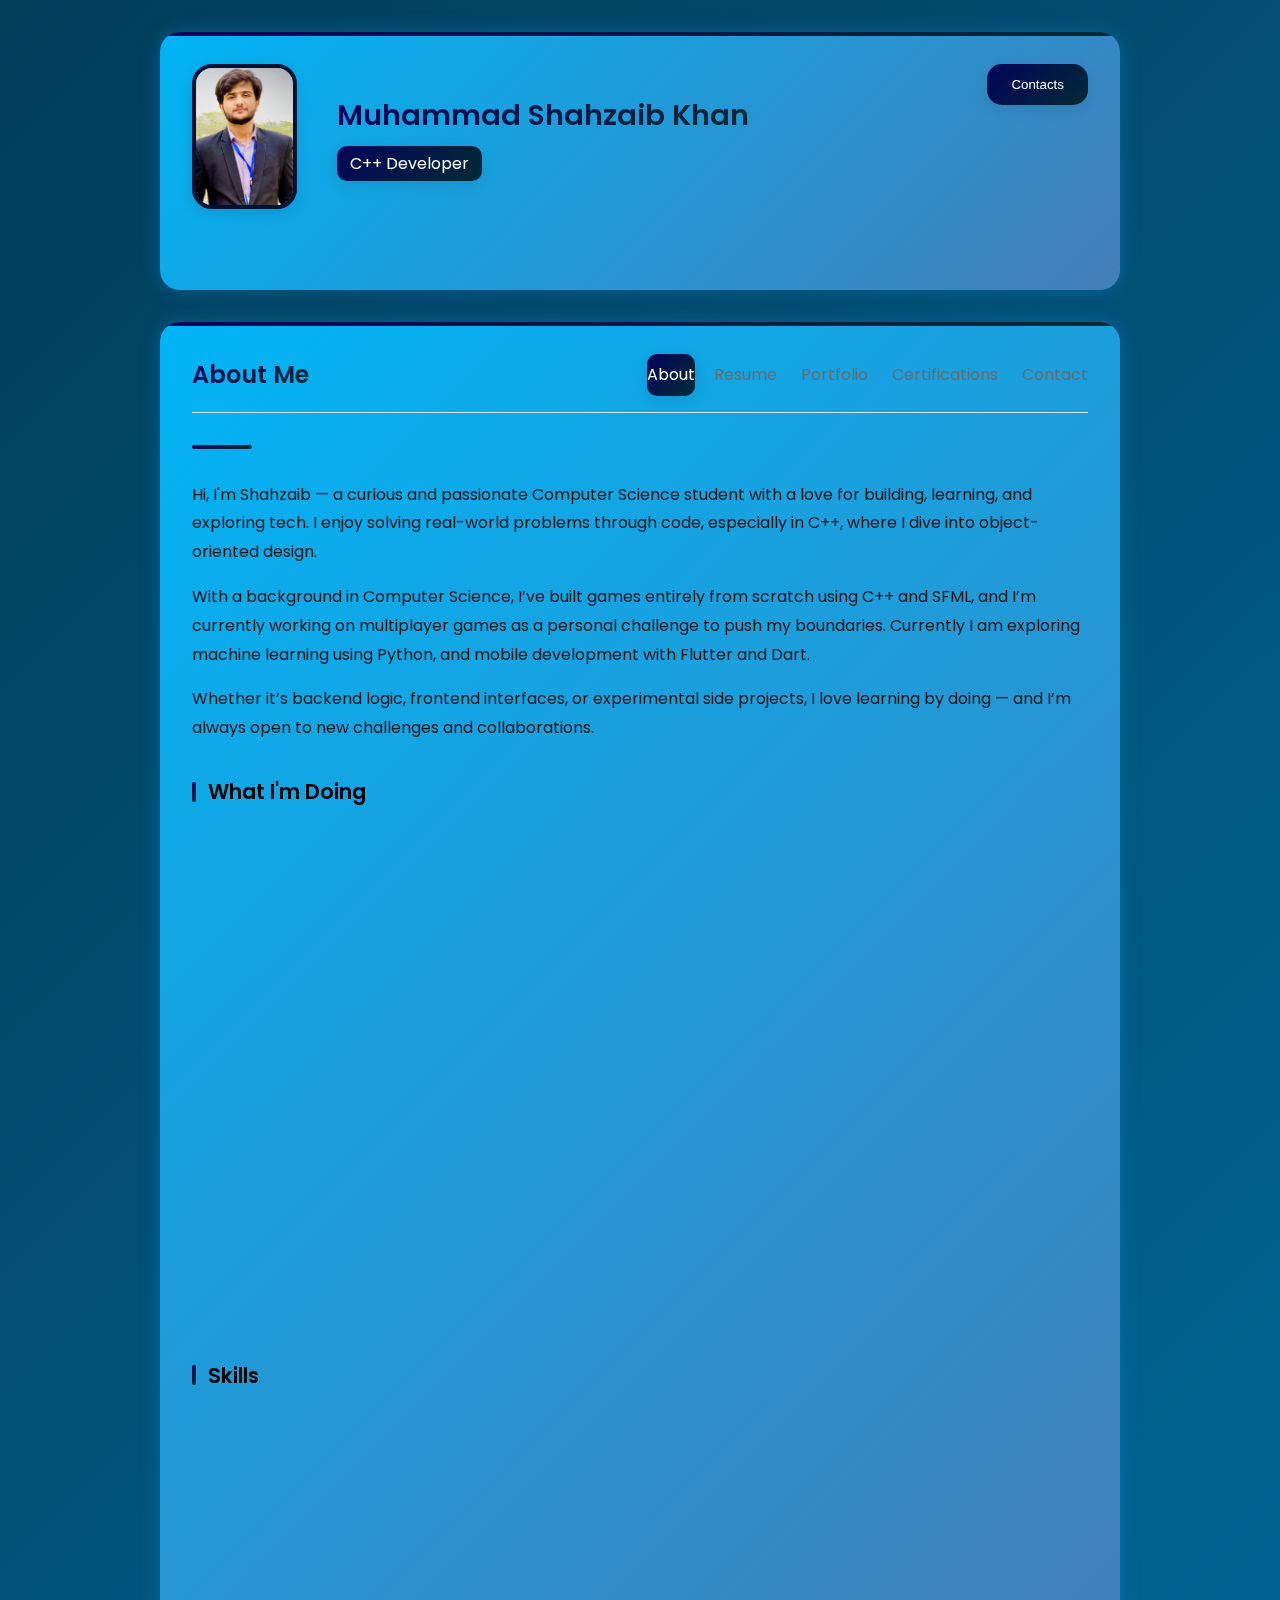
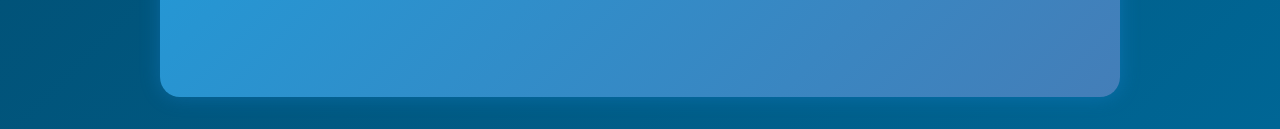
<file: index.html>
<!DOCTYPE html>
<html lang="en">
<head>
  <meta charset="UTF-8" />
  <meta name="viewport" content="width=device-width, initial-scale=1.0"/>
  <title>Muhammad Shahzaib Khan | Portfolio</title>
  <link rel="icon" href="assets/suitcase.png" type="image/png">

  <link rel="stylesheet" href="https://cdnjs.cloudflare.com/ajax/libs/font-awesome/6.5.1/css/all.min.css" crossorigin="anonymous" />
  <link rel="stylesheet" href="style.css"/>
</head>
<body>
  <div class="container">
    <header class="profile-card">
      <div class="profile-card-top">
        <div class="profile-header">
          <img src="assets/me.jpg" alt="Shahzaib Khan" class="profile-pic" />
          <div class="profile-info">
            <h1>Muhammad Shahzaib Khan</h1>
            <p>C++ Developer</p>
          </div>
        </div>
        <button class="contact-btn">Contacts</button>
      </div>

      <div class="contact-details-container">
        <div class="contact-grid">
          <div class="contact-item">
            <div class="contact-icon-wrapper"><i class="fas fa-envelope"></i></div>
            <div class="contact-text">
              <span>EMAIL</span>
              <a href="mailto:shahzaib.khan0898@gmail.com">shahzaib.khan0898@gmail.com</a>
            </div>
          </div>
          <div class="contact-item">
            <div class="contact-icon-wrapper"><i class="fas fa-phone"></i></div>
            <div class="contact-text">
              <span>PHONE</span>
              <p>+923476755121</p>
            </div>
          </div>
          <div class="contact-item">
            <div class="contact-icon-wrapper"><i class="fas fa-map-marker-alt"></i></div>
            <div class="contact-text">
              <span>LOCATION</span>
              <p>Rawalpindi, Pakistan</p>
            </div>
          </div>
        </div>
        <div class="social-links">
          <a href="https://www.linkedin.com/in/shahzaib-khan-457b042b1/" target="_blank"><i class="fab fa-linkedin-in"></i></a>

          <a href="https://github.com/shahzaib-khan0912" target="_blank"><i class="fab fa-github"></i></a>
          
          <a href="mailto:shahzaib.khan0898@gmail.com" target="_blank"><i class="fab fa-google"></i></a>
        
          
          
        </div>
      </div>
    </header>

    <main class="content-card">
      <div class="card-header">
        <h2 class="active-section-title">About Me</h2>
        <nav class="main-nav">
          <ul>
            <li><a href="#about" class="active" data-title="About Me">About</a></li>
            <li><a href="#resume" data-title="Resume">Resume</a></li>
            <li><a href="#portfolio" data-title="Portfolio">Portfolio</a></li>
            <!-- <li><a href="#internship" data-title="Internship">Internship</a></li>  -->
            <li><a href="#certifications" data-title="Certifications">Certifications</a></li>
            <li><a href="#contact" data-title="Contact">Contact</a></li>
          </ul>
        </nav>
      </div>

      <!-- ABOUT SECTION -->
      <section id="about" class="content-section">
        <div class="underline"></div>
        <p>
          Hi, I'm Shahzaib — a curious and passionate Computer Science student with a love for building, learning, and exploring tech. I enjoy solving real-world problems through code, especially in C++, where I dive into object-oriented design.
        </p>
        <p>
          With a background in Computer Science, I’ve built games entirely from scratch using C++ and SFML, and I’m currently working on multiplayer games as a personal challenge to push my boundaries. Currently I am exploring machine learning using Python, and mobile development with Flutter and Dart.
        </p>
        <p>
          Whether it’s backend logic, frontend interfaces, or experimental side projects, I love learning by doing — and I’m always open to new challenges and collaborations.
        </p>

        <div class="what-im-doing">
            <h3 class="section-title">What I'm Doing</h3>
            <div class="services-grid">
              
              <!-- Mobile Apps -->
              <div class="service-card">
                <div class="service-icon-container">
                  <i class="fas fa-mobile-alt service-icon"></i>
                </div>
                <div class="service-info">
                  <h4>Flutter App Development</h4>
                  <p>Exploring responsive, high-performance mobile apps for Android & iOS using Flutter, with Firebase backend integration and modern UI/UX.</p>
                </div>
              </div>
          
              <!-- Web Development -->
              <div class="service-card">
                <div class="service-icon-container">
                  <i class="fas fa-gamepad service-icon"></i>
                </div>
                <div class="service-info">
                  <h4>Game Development</h4>
                  <p>Exploring game development by building projects in C++ with SFML, focusing on fundamentals like object-oriented programming, game loops, and input handling all without using pre-built engines.</p>
                </div>
              </div>
          
              <!-- UI/UX Design -->
              <div class="service-card">
                <div class="service-icon-container">
                  <i class="fas fa-robot service-icon"></i>
                </div>
                <div class="service-info">
                  <h4>Machine Learning</h4>
                  <p>Exploring artificial intelligence and machine learning algorithms, developing predictive models.</p>
                </div>
              </div>
          
              <!-- Backend Development
              <div class="service-card">
                <div class="service-icon-container">
                  <i class="fas fa-server service-icon"></i>
                </div>
                <div class="service-info">
                  <h4>Backend Development</h4>
                  <p>Developing scalable and secure backend solutions with real-time database support, user authentication, and API integration.</p>
                </div>
              </div> -->
          
            </div>
          </div>
          
        <div class="skills-section">
          <h3 class="section-title">Skills</h3>
          <div class="skills-list">
            <div class="skill-card"><img src="assets/c++.png" alt="C++"><p>C++</p></div>
            <div class="skill-card"><img src="assets/c.png" alt="C"><p>C</p></div>
           
            <div class="skill-card"><img src="assets/Python.png" alt="Python"><p>Python</p></div>
            
           
            <div class="skill-card"><img src="assets/hmtl.png" alt="HTML"><p>HTML</p></div>
            <div class="skill-card"><img src="assets/css.png" alt="CSS"><p>CSS</p></div>
            
            
            <div class="skill-card"><img src="assets/github.png" alt="GitHub"><p>GitHub</p></div>
            <div class="skill-card"><img src="assets/vscode.png" alt="VS Code"><p>VS Code</p></div>
            <div class="skill-card"><img src="assets/git.png" alt="Git"><p>Git</p></div>

          </div>
        </div>
      </section>

      <!-- RESUME SECTION -->
      <section id="resume" class="content-section hidden">
        <div class="underline"></div>
      
        <!-- Education -->
        <div class="resume-section">
          <div class="resume-title">
            <div class="resume-icon-wrapper"><i class="fas fa-graduation-cap"></i></div>
            <h3>Education</h3>
          </div>
          <div class="timeline resume-grid">
            <div class="resume-card">
              <i class="fas fa-university card-icon"></i>
              <div class="card-content">
                <h4>FAST National University, Islamabad</h4>
                <p class="degree">BS in Computer Science</p>
                <span class="date">2024 — Present</span>
              </div>
            </div>
            <div class="resume-card">
              <i class="fas fa-school card-icon"></i>
              <div class="card-content">
                <h4>Army Public Degree College, Karachi</h4>
                <p class="degree">Intermediate in Pre-Engineering</p>
                <span class="date">2022 — 2024</span>
              </div>
            </div>
            <div class="resume-card">
              <i class="fas fa-chalkboard-teacher card-icon"></i>
              <div class="card-content">
                <h4>Army Public School, Karachi</h4>
                <p class="degree">Matriculation in Computer Science</p>
                <span class="date">2021 — 2022</span>
              </div>
            </div>
          </div>
        </div>
      
        <!-- Work Experience
        <div class="resume-section">
          <div class="resume-title">
            <div class="resume-icon-wrapper"><i class="fas fa-briefcase"></i></div>
            <h3>Work Experience</h3>
          </div>
          <div class="timeline resume-grid">
            <div class="resume-card wide">
              <i class="fas fa-laptop-code card-icon"></i>
              <div class="card-content">
                <h4>Freelance Web Developer</h4>
                <p class="degree">Self-employed | Remote</p>
                <span class="date">Jan 2022 – Present</span>
                <ul class="timeline-details">
                  <li>Built responsive websites and web apps for educational institutes.</li>
                  <li>Used HTML, CSS, JavaScript, TypeScript & Node.js.</li>
                  <li>Gathered client requirements & delivered on time.</li>
                  <li>Ensured mobile responsiveness & good UX.</li>
                </ul>
              </div>
            </div>
          </div>
        </div> -->
      
        <!-- Leadership & Volunteering
        <div class="resume-section">
          <div class="resume-title">
            <div class="resume-icon-wrapper"><i class="fas fa-users"></i></div>
            <h3>Leadership & Volunteering</h3>
          </div>
          <div class="timeline resume-grid">
            <div class="resume-card wide">
              <i class="fas fa-user-tie card-icon"></i>
              <div class="card-content">
                <h4>Deputy Head – Math Olympiad</h4>
                <p class="degree">FAST NUCES Karachi</p>
                <span class="date">April 2025</span>
                <ul class="timeline-details">
                  <li>Created & evaluated math problems for competition.</li>
                  <li>Supervised event with 70+ participants.</li>
                  <li>Managed scheduling & volunteer coordination.</li>
                </ul>
              </div>
            </div>
          </div>
        </div> -->
      
        <!-- Download Resume Button -->
        <div class="download-resume-btn">
          <a href="assets/Resume.pdf" download>
            <i class="fas fa-download"></i> Download Resume
          </a>
        </div>
      </section>
      
      <!-- OTHER SECTIONS -->
      <!-- PORTFOLIO SECTION -->
<section id="portfolio" class="content-section hidden">
    <div class="underline"></div>
    <h3 class="section-title">My Projects</h3>
    <div class="portfolio-grid">
      <!-- Project 1 -->
      <a href="https://github.com/shahzaib-khan0912/Sonic-Classic-Heroes" target="_blank" class="project-card">
        <div class="project-icon"><i class="fas fa-bolt"></i></div>
        <div class="project-info">
          <h4>Sonic Classic Heroes</h4>
          <p>A C++ & SFML-powered regenesis of the original Sonic game, rebuilt with object-oriented programming and a touch of creativity.</p>
        </div>
      </a>
  
      <!-- Project 2 -->
      <a href="https://github.com/shahzaib-khan0912/Buzz-Bomber" target="_blank" class="project-card">
        <div class="project-icon"><i class="fas fa-jar"></i></div>
        <div class="project-info">
          <h4>Buzz Bomber</h4>
          <p>A classic 2D shooting game crafted as my first project, built from scratch using raw logic and fundamental programming concepts in C++..</p>
        </div>
      </a>
    </div>
  </section>
  

  
  <section id="certifications" class="content-section hidden">
    <div class="underline"></div>
    <h3 class="section-title">Certifications</h3>
    
    <div class="certifications-grid">
      
      <div class="certification-card">
        <div class="certification-icon">
          <i class="fas fa-bug"></i>
        </div>
        <div class="certification-info">
          <h4>Bug Catcher</h4>
          <p class="certification-issuer">Nascon</p>
          <p class="certification-date">2025</p>
          <p class="certification-description"> Fast-paced coding showdown where participants hunted down and fixed bugs in malfunctioning programs under time pressure</p>
          <a href="assets/BugCatcher.pdf" target="_blank" class="certification-link">
            <i class="fas fa-external-link-alt"></i> View Certificate
          </a>
        </div>
      </div>

      
      <div class="certification-card">
        <div class="certification-icon">
          <i class="fas fa-laptop"></i>
        </div>
        <div class="certification-info">
          <h4>Machine Learning for all</h4>
          <p class="certification-issuer">University of London</p>
          <p class="certification-date">2025</p>
          <p class="certification-description">Explored the core principles of supervised and unsupervised learning, model evaluation, and real-life AI applications, laying the groundwork for practical machine learning development.</p>
          <a href="assets/Machine learing.pdf" target="_blank" class="certification-link">
            <i class="fas fa-external-link-alt"></i> View Certificate
          </a>
        </div>
      </div>

      <!-- Coders Cup Certificate -->
      <div class="certification-card">
        <div class="certification-icon">
          <i class="fas fa-terminal"></i>
        </div>
        <div class="certification-info">
          <h4>Git and Github</h4>
          <p class="certification-issuer">IBM</p>
          <p class="certification-date">2025</p>
          <p class="certification-description">Exploring version control with Git and GitHub to collaborate, track progress, and manage my growing portfolio of projects.</p>
          <a href="assets/Git and Github Certificate.pdf" target="_blank" class="certification-link">
            <i class="fas fa-external-link-alt"></i> View Certificate
          </a>
        </div>
      </div>
    </div>
  </section>
  
  <section id="contact" class="content-section hidden">
    <div class="underline"></div>
    <h3 class="section-title">Get in Touch</h3>
  
    <form action="https://formsubmit.co/shahzaib.khan0898@gmail.com" method="POST" class="contact-form">
      <!-- Disable CAPTCHA -->
      <input type="hidden" name="_captcha" value="false">
    
      <!-- Redirect to thank-you page after successful submission -->
      <input type="hidden" name="_next" value="https://portfolio-eight-beta-44.vercel.app/thank-you.html">
    
      <div class="form-group">
        <label for="name">Your Name</label>
        <input type="text" name="name" id="name" required placeholder="Enter your name" />
      </div>
    
      <div class="form-group">
        <label for="email">Your Email</label>
        <input type="email" name="email" id="email" required placeholder="Enter your email" />
      </div>
    
      <div class="form-group">
        <label for="message">Your Message</label>
        <textarea name="message" id="message" rows="6" required placeholder="Write your message..."></textarea>
      </div>
    
      <button type="submit" class="submit-btn">Send Message</button>
    </form>
    
      
  </section>
  
    </main>
  </div>
  <script src="script.js"></script>
  <script>
    document.addEventListener("DOMContentLoaded", () => {
      const navLinks = document.querySelectorAll("nav li a");
  
      navLinks.forEach(link => {
        link.addEventListener("click", function () {
          navLinks.forEach(item => item.classList.remove("active")); // Remove from all
          this.classList.add("active"); // Add to clicked
        });
      });
    });
  </script>
  
</body>
</html>
</file>
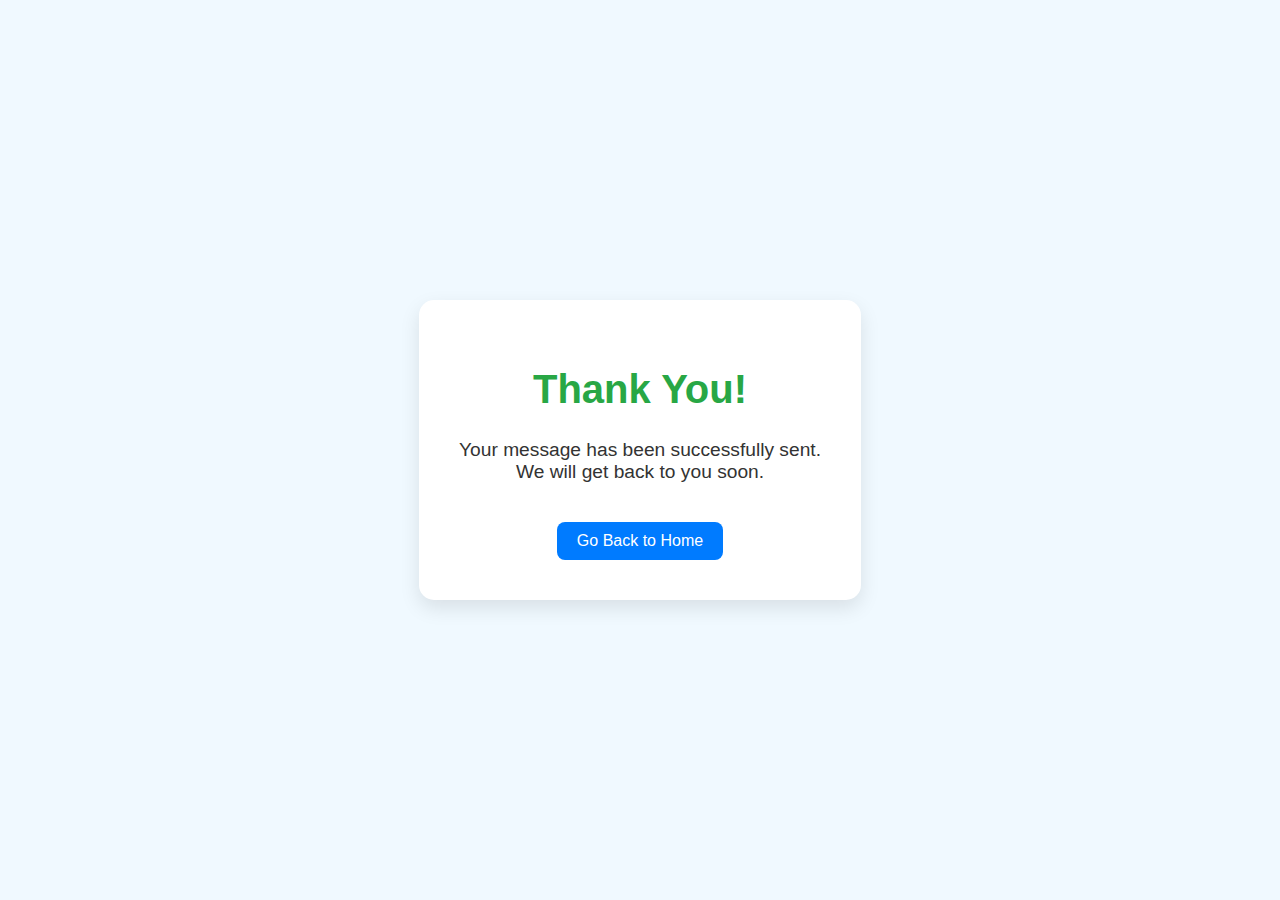
<file: thank-you.html>
<!DOCTYPE html>
<html lang="en">
<head>
  <meta charset="UTF-8">
  <meta name="viewport" content="width=device-width, initial-scale=1">
  <title>Thank You</title>
  <style>
    body {
      margin: 0;
      padding: 0;
      background: #f0f9ff;
      font-family: 'Segoe UI', Tahoma, Geneva, Verdana, sans-serif;
      display: flex;
      align-items: center;
      justify-content: center;
      height: 100vh;
      text-align: center;
    }
    .thank-you-box {
      background: #fff;
      padding: 40px;
      border-radius: 15px;
      box-shadow: 0 8px 20px rgba(0, 0, 0, 0.1);
    }
    h1 {
      color: #28a745;
      font-size: 2.5rem;
    }
    p {
      font-size: 1.2rem;
      color: #333;
    }
    a {
      display: inline-block;
      margin-top: 20px;
      text-decoration: none;
      color: #fff;
      background: #007bff;
      padding: 10px 20px;
      border-radius: 8px;
      transition: background 0.3s;
    }
    a:hover {
      background: #0056b3;
    }
  </style>
</head>
<body>
  <div class="thank-you-box">
    <h1>Thank You!</h1>
    <p>Your message has been successfully sent.<br>We will get back to you soon.</p>
    <a href="index.html">Go Back to Home</a>
  </div>
</body>
</html>
</file>
<file: style.css>
@import url('https://fonts.googleapis.com/css2?family=Poppins:wght@300;400;500;600;700&display=swap');

html {
    scroll-behavior: smooth;
}

:root {
    --primary-color: #000000; 
    --background-color: #281010;
    --card-background: #9fcffe; 
    --text-color: #161616; 
    --text-secondary: #6b6a6a; 
    --border-radius: 20px;
    --container-padding: 1rem;
    --card-padding: 1.5rem;
    --gradient-primary: linear-gradient(135deg, #02045a 0%, #012b34 100%);
    --gradient-secondary: linear-gradient(135deg, #02045a 0%, #012b34 100%);
    --shadow-light: 0 4px 15px rgba(0, 0, 0, 0.1);
    --shadow-medium: 0 10px 30px rgba(0, 0, 0, 0.2);
    --shadow-heavy: 0 20px 40px rgba(0, 0, 0, 0.3);
}

* {
    margin: 0;
    padding: 0;
    box-sizing: border-box;
}

body {
    font-family: 'Poppins', sans-serif;
    background: linear-gradient(135deg, #023d59 0%, #006695 100%);
    color: var(--text-color);
    line-height: 1.6;
    min-height: 100vh;
    padding: var(--container-padding);
    position: relative;
}

body::before {
    content: '';
    position: fixed;
    top: 0;
    left: 0;
    width: 100%;
    height: 100%;
    background: url('data:image/svg+xml,<svg xmlns="http://www.w3.org/2000/svg" viewBox="0 0 100 100"><defs><pattern id="grain" width="100" height="100" patternUnits="userSpaceOnUse"><circle cx="50" cy="50" r="1" fill="%23ffffff" opacity="0.1"/></pattern></defs><rect width="100" height="100" fill="url(%23grain)"/></svg>');
    pointer-events: none;
    z-index: -1;
}

.container {
    width: 100%;
    max-width: 960px;
    margin: 0 auto;
    animation: fadeInUp 0.8s ease-out;
}

@keyframes fadeInUp {
    from {
        opacity: 0;
        transform: translateY(30px);
    }
    to {
        opacity: 1;
        transform: translateY(0);
    }
}

/* Profile Card */
.profile-card {
    background: linear-gradient(135deg, #00b4f5 0%, #447eb8 100%);
    border-radius: var(--border-radius);
    padding: var(--card-padding);
    margin-bottom: 2rem;
    box-shadow: var(--shadow-medium);
    position: relative;
    overflow: hidden;
    transition: all 0.1s ease;
}

.profile-card::before {
    content: '';
    position: absolute;
    top: 0;
    left: 0;
    right: 0;
    height: 4px;
    background: var(--gradient-primary);
}

.profile-card:hover {
    transform: translateY(-5px);
    box-shadow: var(--shadow-heavy);
}

.profile-card-top {
    display: flex;
    flex-direction: column;
    align-items: center;
    text-align: center;
    gap: 1rem;
}

.profile-header {
    display: flex;
    flex-direction: column;
    align-items: center;
    gap: 1rem;
}

.profile-pic {
    width: 105px;
    height: 145px;
    border-radius: 20px;
    object-fit: cover;
    border: 4px solid #001335;
    box-shadow: var(--shadow-light);
    transition: all 0.3s ease;
}

.profile-pic:hover {
    transform: scale(1.05);
    box-shadow: var(--shadow-medium);
}

.profile-info h1 {
    font-size: 1.8rem;
    font-weight: 600;
    color: #000;
    margin-bottom: 0.5rem;
    background: var(--gradient-primary);
    -webkit-background-clip: text;
    -webkit-text-fill-color: transparent;
    background-clip: text;
}

.profile-info p {
    font-size: 1rem;
    background: var(--gradient-secondary);
    color: white;
    padding: 0.3rem 0.8rem;
    border-radius: 10px;
    display: inline-block;
    box-shadow: var(--shadow-light);
    transition: all 0.3s ease;
}

.profile-info p:hover {
    transform: scale(1.05);
    box-shadow: var(--shadow-medium);
}

.contact-btn {
    background: var(--gradient-primary);
    color: #fff;
    border: none;
    padding: 0.8rem 1.5rem;
    border-radius: 15px;
    font-weight: 500;
    cursor: pointer;
    transition: all 0.3s ease;
    box-shadow: var(--shadow-light);
    width: 100%;
    max-width: 200px;
    position: relative;
    overflow: hidden;
}

.contact-btn::before {
    content: '';
    position: absolute;
    top: 0;
    left: -100%;
    width: 100%;
    height: 100%;
    background: linear-gradient(90deg, transparent, rgba(255,255,255,0.2), transparent);
    transition: left 0.5s;
}

.contact-btn:hover::before {
    left: 100%;
}

.contact-btn:hover {
    transform: translateY(-2px);
    box-shadow: var(--shadow-medium);
}

.contact-details-container {
    border-top: 1px solid #dee2e6;
    margin-top: 1.5rem;
    padding-top: 1.5rem;
    max-height: 0;
    overflow: hidden;
    opacity: 0;
    transition: all 0.5s ease-out;
}

.contact-details-container.visible {
    max-height: 500px;
    opacity: 1;
}

.contact-grid {
    display: grid;
    grid-template-columns: 1fr;
    gap: 1.5rem;
    padding-bottom: 1.5rem;
    border-bottom: 1px solid #dee2e6;
}

.contact-item {
    display: flex;
    align-items: center;
    gap: 1rem;
    padding: 0.5rem 0;
}

.contact-icon-wrapper {
    background: #e9ecef;
    border-radius: 12px;
    width: 50px;
    height: 50px;
    display: flex;
    align-items: center;
    justify-content: center;
    flex-shrink: 0;
}

.contact-icon-wrapper i {
    color: var(--primary-color);
    font-size: 1.2rem;
}

.contact-text span {
    font-size: 0.9rem;
    color: var(--text-secondary);
    margin-bottom: 0.25rem;
    font-weight: 500;
    display: block;
}

.contact-text p,
.contact-text a {
    font-size: 1rem;
    color: var(--text-color);
    text-decoration: none;
    margin: 0;
    word-break: break-word;
}

.contact-text a:hover {
    color: var(--primary-color);
}

.social-links {
    display: flex;
    justify-content: center;
    gap: 1.5rem;
    padding-top: 1.5rem;
    flex-wrap: wrap;
}

.social-links a {
    color: var(--text-secondary);
    font-size: 1.2rem;
    transition: color 0.3s ease;
    padding: 0.5rem;
}

.social-links a:hover {
    color: var(--primary-color);
}

/* Content Card */
.content-card {
    background: linear-gradient(135deg, #00b4f5 0%, #447eb8 100%);
    border-radius: var(--border-radius);
    padding: var(--card-padding);
    box-shadow: var(--shadow-medium);
    position: relative;
    overflow: hidden;
    transition: all 0.3s ease;
}

.content-card::before {
    content: '';
    position: absolute;
    top: 0;
    left: 0;
    right: 0;
    height: 4px;
    background: var(--gradient-secondary);
}

.content-card:hover {
    transform: translateY(-3px);
    box-shadow: var(--shadow-heavy);
}

.card-header {
    display: flex;
    flex-direction: column;
    gap: 1rem;
    border-bottom: 1px solid #dee2e6;
    padding-bottom: 1rem;
    margin-bottom: 2rem;
}

.active-section-title {
    font-size: 1.5rem;
    font-weight: 600;
    color: var(--primary-color);
    text-align: center;
    background: var(--gradient-primary);
    -webkit-background-clip: text;
    -webkit-text-fill-color: transparent;
    background-clip: text;
}

.main-nav ul {
    display: flex;
    flex-direction: column;
    gap: 0.5rem;
    list-style: none;
}

.main-nav a {
    display: block;
    padding: 0.8rem 1rem;
    text-decoration: none;
    color: var(--text-secondary);
    border-radius: 10px;
    transition: all 0.3s ease;
    position: relative;
    overflow: hidden;
    background: transparent;
}

.main-nav a::before {
    content: '';
    position: absolute;
    top: 0;
    left: -100%;
    width: 100%;
    height: 100%;
    background: var(--gradient-primary);
    transition: left 0.3s ease;
    z-index: -1;
}

.main-nav a:hover::before,
.main-nav a.active::before {
    left: 0;
}

.main-nav a:hover,
.main-nav a.active {
    color: white;
    transform: translateX(5px);
    box-shadow: var(--shadow-light);
}

.main-nav a::after {
    content: '';
    position: absolute;
    bottom: 0;
    left: 0;
    width: 0;
    height: 2px;
    background: var(--gradient-secondary);
    transition: width 0.3s ease;
}

.main-nav a.active::after {
    width: 100%;
}

.content-section {
    animation: fadeIn 0.5s ease-out;
}

@keyframes fadeIn {
    from {
        opacity: 0;
        transform: translateY(20px);
    }
    to {
        opacity: 1;
        transform: translateY(0);
    }
}

.content-section .underline {
    width: 60px;
    height: 4px;
    background: var(--gradient-primary);
    margin: 1rem 0 2rem 0;
    border-radius: 2px;
    animation: expandWidth 0.8s ease-out;
}

@keyframes expandWidth {
    from {
        width: 0;
    }
    to {
        width: 60px;
    }
}

.content-section p {
    margin-bottom: 1rem;
    line-height: 1.8;
    color: var(--text-color);
}

.hidden {
    display: none;
}

/* What I'm Doing Section */
.what-im-doing {
    margin-top: 2rem;
}

.section-title {
    font-size: 1.3rem;
    font-weight: 600;
    margin-bottom: 1.5rem;
    color: var(--primary-color);
    position: relative;
    padding-left: 1rem;
}

.section-title::before {
    content: '';
    position: absolute;
    left: 0;
    top: 50%;
    transform: translateY(-50%);
    width: 4px;
    height: 20px;
    background: var(--gradient-primary);
    border-radius: 2px;
}

.services-grid {
    display: grid;
    grid-template-columns: 1fr;
    gap: 1.5rem;
    margin-top: 1.5rem;
}

.service-card {
    background: white;
    padding: 1.5rem;
    border-radius: 15px;
    box-shadow: var(--shadow-light);
    transition: all 0.3s ease;
    border: 1px solid #f0f0f0;
    position: relative;
    overflow: hidden;
}

.service-card::before {
    content: '';
    position: absolute;
    top: 0;
    left: 0;
    width: 100%;
    height: 3px;
    background: var(--gradient-primary);
    transform: scaleX(0);
    transition: transform 0.3s ease;
}

.service-card:hover::before {
    transform: scaleX(1);
}

.service-card:hover {
    transform: translateY(-5px);
    box-shadow: var(--shadow-medium);
    border-color: transparent;
}

.service-icon-container {
    width: 60px;
    height: 60px;
    background: var(--gradient-primary);
    border-radius: 15px;
    display: flex;
    align-items: center;
    justify-content: center;
    margin-bottom: 1rem;
    transition: all 0.3s ease;
}

.service-card:hover .service-icon-container {
    transform: scale(1.1) rotate(5deg);
}

.service-icon {
    color: white;
    font-size: 1.5rem;
}

.service-info h4 {
    font-size: 1.1rem;
    font-weight: 600;
    margin-bottom: 0.5rem;
    color: var(--primary-color);
}

.service-info p {
    font-size: 0.9rem;
    color: var(--text-secondary);
    line-height: 1.6;
    margin: 0;
}

/* Skills Section */
.skills-section {
    margin-top: 2rem;
}

.skills-list {
    display: grid;
    grid-template-columns: repeat(auto-fit, minmax(120px, 1fr));
    gap: 1rem;
    margin-top: 1.5rem;
}

.skill-card {
    background: white;
    padding: 1rem;
    border-radius: 15px;
    text-align: center;
    box-shadow: var(--shadow-light);
    transition: all 0.3s ease;
    border: 1px solid #f0f0f0;
    position: relative;
    overflow: hidden;
}

.skill-card::before {
    content: '';
    position: absolute;
    top: 0;
    left: 0;
    width: 100%;
    height: 100%;
    background: var(--gradient-primary);
    opacity: 0;
    transition: opacity 0.3s ease;
    z-index: -1;
}

.skill-card:hover::before {
    opacity: 0.1;
}

.skill-card:hover {
    transform: translateY(-5px) scale(1.02);
    box-shadow: var(--shadow-medium);
    border-color: transparent;
}

.skill-card img {
    width: 40px;
    height: 40px;
    margin-bottom: 0.5rem;
    transition: all 0.3s ease;
}

.skill-card:hover img {
    transform: scale(1.1);
}

.skill-card p {
    font-size: 0.8rem;
    font-weight: 500;
    color: var(--text-color);
    margin: 0;
    transition: color 0.3s ease;
}

.skill-card:hover p {
    color: var(--primary-color);
}

/* Resume Section */
.resume-section {
    margin-bottom: 2rem;
}

.resume-title {
    display: flex;
    align-items: center;
    gap: 1rem;
    margin-bottom: 1.5rem;
    text-align: center;
}

.resume-icon-wrapper {
    width: 50px;
    height: 50px;
    background: var(--gradient-primary);
    border-radius: 12px;
    display: flex;
    align-items: center;
    justify-content: center;
    transition: all 0.3s ease;
}

.resume-title:hover .resume-icon-wrapper {
    transform: scale(1.1) rotate(5deg);
}

.resume-icon-wrapper i {
    color: white;
    font-size: 1.2rem;
}

.resume-grid {
    display: grid;
    grid-template-columns: 1fr;
    gap: 1.5rem;
}

.resume-card {
    background: white;
    padding: 1.5rem;
    border-radius: 15px;
    box-shadow: var(--shadow-light);
    transition: all 0.3s ease;
    border: 1px solid #f0f0f0;
    position: relative;
    overflow: hidden;
}

.resume-card::before {
    content: '';
    position: absolute;
    top: 0;
    left: 0;
    width: 4px;
    height: 100%;
    background: var(--gradient-primary);
    transform: scaleY(0);
    transition: transform 0.3s ease;
}

.resume-card:hover::before {
    transform: scaleY(1);
}

.resume-card:hover {
    transform: translateY(-3px);
    box-shadow: var(--shadow-medium);
    border-color: transparent;
}

.resume-card.wide {
    grid-column: 1 / -1;
}

.card-icon {
    color: var(--primary-color);
    font-size: 1.5rem;
    margin-bottom: 1rem;
    transition: all 0.3s ease;
}

.resume-card:hover .card-icon {
    transform: scale(1.1);
}

.card-content h4 {
    font-size: 1.1rem;
    font-weight: 600;
    color: var(--primary-color);
    margin-bottom: 0.5rem;
}

.card-content .degree {
    font-size: 0.9rem;
    color: var(--text-secondary);
    margin-bottom: 0.5rem;
    font-weight: 500;
}

.card-content .date {
    font-size: 0.8rem;
    color: var(--text-secondary);
    background: #f8f9fa;
    padding: 0.2rem 0.5rem;
    border-radius: 5px;
    display: inline-block;
    margin-bottom: 1rem;
}

.timeline-details {
    list-style: none;
    padding-left: 0;
}

.timeline-details li {
    position: relative;
    padding-left: 1.5rem;
    margin-bottom: 0.5rem;
    font-size: 0.9rem;
    color: var(--text-secondary);
    line-height: 1.6;
}

.timeline-details li::before {
    content: '▸';
    position: absolute;
    left: 0;
    color: var(--primary-color);
    font-weight: bold;
}

/* Portfolio Section */
.portfolio-grid {
    display: grid;
    grid-template-columns: 1fr;
    gap: 1.5rem;
    margin-top: 1.5rem;
}

.project-card {
    background: white;
    padding: 1.5rem;
    border-radius: 15px;
    text-decoration: none;
    color: inherit;
    box-shadow: var(--shadow-light);
    transition: all 0.3s ease;
    border: 1px solid #f0f0f0;
    position: relative;
    overflow: hidden;
    display: flex;
    align-items: center;
    gap: 1rem;
}

.project-card::before {
    content: '';
    position: absolute;
    top: 0;
    left: 0;
    width: 100%;
    height: 3px;
    background: var(--gradient-primary);
    transform: scaleX(0);
    transition: transform 0.3s ease;
}

.project-card:hover::before {
    transform: scaleX(1);
}

.project-card:hover {
    transform: translateY(-5px);
    box-shadow: var(--shadow-medium);
    border-color: transparent;
}

.project-icon {
    width: 60px;
    height: 60px;
    background: var(--gradient-primary);
    border-radius: 15px;
    display: flex;
    align-items: center;
    justify-content: center;
    flex-shrink: 0;
    transition: all 0.3s ease;
}

.project-card:hover .project-icon {
    transform: scale(1.1) rotate(5deg);
}

.project-icon i {
    color: white;
    font-size: 1.5rem;
}

.project-info h4 {
    font-size: 1.1rem;
    font-weight: 600;
    color: var(--primary-color);
    margin-bottom: 0.5rem;
    transition: color 0.3s ease;
}

.project-card:hover .project-info h4 {
    color: var(--primary-color);
}

.project-info p {
    font-size: 0.9rem;
    color: var(--text-secondary);
    line-height: 1.6;
    margin: 0;
}

/* Certifications Section */
.certifications-grid {
    display: grid;
    grid-template-columns: 1fr;
    gap: 1.5rem;
    margin-top: 1.5rem;
}

.certification-card {
    background: white;
    padding: 1.5rem;
    border-radius: 15px;
    box-shadow: var(--shadow-light);
    transition: all 0.3s ease;
    border: 1px solid #f0f0f0;
    position: relative;
    overflow: hidden;
    display: flex;
    align-items: center;
    gap: 1rem;
}

.certification-card::before {
    content: '';
    position: absolute;
    top: 0;
    left: 0;
    width: 4px;
    height: 100%;
    background: var(--gradient-primary);
    transform: scaleY(0);
    transition: transform 0.3s ease;
}

.certification-card:hover::before {
    transform: scaleY(1);
}

.certification-card:hover {
    transform: translateY(-5px);
    box-shadow: var(--shadow-medium);
    border-color: transparent;
}

.certification-icon {
    width: 60px;
    height: 60px;
    background: var(--gradient-primary);
    border-radius: 15px;
    display: flex;
    align-items: center;
    justify-content: center;
    flex-shrink: 0;
    transition: all 0.3s ease;
}

.certification-card:hover .certification-icon {
    transform: scale(1.1) rotate(5deg);
}

.certification-icon i {
    color: white;
    font-size: 1.5rem;
}

.certification-info h4 {
    font-size: 1.1rem;
    font-weight: 600;
    color: var(--primary-color);
    margin-bottom: 0.5rem;
}

.certification-issuer {
    font-size: 0.9rem;
    color: var(--text-secondary);
    margin-bottom: 0.3rem;
    font-weight: 500;
}

.certification-date {
    font-size: 0.8rem;
    color: var(--text-secondary);
    background: #f8f9fa;
    padding: 0.2rem 0.5rem;
    border-radius: 5px;
    display: inline-block;
    margin-bottom: 0.5rem;
}

.certification-description {
    font-size: 0.9rem;
    color: var(--text-secondary);
    line-height: 1.6;
    margin: 0;
    word-spacing: normal;
    white-space: normal;
    text-align: left;
}

.certification-link {
    color: var(--primary-color);
    text-decoration: none;
    font-weight: 500;
    display: inline-flex;
    align-items: center;
    gap: 0.5rem;
    margin-top: 0.5rem;
    transition: all 0.3s ease;
    padding: 0.3rem 0.8rem;
    border-radius: 5px;
    background: transparent;
}

.certification-link:hover {
    background: var(--gradient-primary);
    color: white;
    transform: translateX(5px);
}

.certification-link i {
    color: inherit;
    font-size: 0.9rem;
}

/* Contact Form */
.contact-form {
    max-width: 100%;
    margin-top: 2rem;
    display: flex;
    flex-direction: column;
    gap: 1.2rem;
    color: #fff;
}

.form-group {
    display: flex;
    flex-direction: column;
}

.form-group label {
    font-weight: 600;
    margin-bottom: 0.4rem;
    color: #000;
    transition: color 0.3s ease;
}

.form-group:focus-within label {
    color: var(--primary-color);
}

.form-group input,
.form-group textarea {
    padding: 0.8rem;
    border: 2px solid #dee2e6;
    border-radius: 8px;
    font-size: 1rem;
    background-color: #ffffff;
    color: #000;
    transition: all 0.3s ease;
    width: 100%;
}

.form-group input::placeholder,
.form-group textarea::placeholder {
    color: #999;
}

.form-group input:focus,
.form-group textarea:focus {
    border-color: var(--primary-color);
    outline: none;
    box-shadow: 0 0 0 3px rgba(33, 150, 243, 0.1);
    transform: translateY(-1px);
}

.submit-btn {
    padding: 1rem 2rem;
    background: var(--gradient-primary);
    color: #fff;
    border: none;
    border-radius: 15px;
    font-weight: 500;
    cursor: pointer;
    transition: all 0.3s ease;
    box-shadow: var(--shadow-light);
    width: 100%;
    position: relative;
    overflow: hidden;
}

.submit-btn::before {
    content: '';
    position: absolute;
    top: 0;
    left: -100%;
    width: 100%;
    height: 100%;
    background: linear-gradient(90deg, transparent, rgba(255,255,255,0.2), transparent);
    transition: left 0.5s;
}

.submit-btn:hover::before {
    left: 100%;
}

.submit-btn:hover {
    transform: translateY(-2px);
    box-shadow: var(--shadow-medium);
}

.download-resume-btn {
    text-align: center;
    margin-top: 30px;
}

.download-resume-btn a {
    background: var(--gradient-primary);
    color: #fff;
    text-decoration: none;
    padding: 1rem 2rem;
    border-radius: 15px;
    font-weight: 500;
    display: inline-flex;
    align-items: center;
    gap: 0.5rem;
    transition: all 0.3s ease;
    box-shadow: var(--shadow-light);
    position: relative;
    overflow: hidden;
}

.download-resume-btn a::before {
    content: '';
    position: absolute;
    top: 0;
    left: -100%;
    width: 100%;
    height: 100%;
    background: linear-gradient(90deg, transparent, rgba(255,255,255,0.2), transparent);
    transition: left 0.5s;
}

.download-resume-btn a:hover::before {
    left: 100%;
}

.download-resume-btn a:hover {
    transform: translateY(-2px);
    box-shadow: var(--shadow-medium);
}

/* Loading Animation */
@keyframes pulse {
    0%, 100% {
        opacity: 1;
    }
    50% {
        opacity: 0.5;
    }
}

.loading {
    animation: pulse 1.5s ease-in-out infinite;
}

/*Floating Animation
@keyframes float {
    0%, 100% {
        transform: translateY(0px);
    }
    50% {
        transform: translateY(-10px);
    }
}

.floating {
    animation: float 3s ease-in-out infinite;
}

/* Glow Effect */
.glow {
    box-shadow: 0 0 20px rgba(33, 150, 243, 0.3);
}

.glow:hover {
    box-shadow: 0 0 30px rgba(33, 150, 243, 0.5);
}

/* Tablet Styles */
@media (min-width: 768px) {
    :root {
        --container-padding: 2rem;
        --card-padding: 2rem;
    }

    .profile-card-top {
        flex-direction: row;
        justify-content: space-between;
        align-items: center;
        text-align: left;
    }

    .profile-header {
        flex-direction: row;
        align-items: center;
        text-align: left;
    }

    .profile-pic {
        margin-right: 1.5rem;
    }

    .contact-btn {
        width: auto;
        position: absolute;
        top: 2rem;
        right: 2rem;
    }

    .card-header {
        flex-direction: row;
        justify-content: space-between;
        align-items: center;
    }

    .active-section-title {
        text-align: left;
    }

    .main-nav ul {
        flex-direction: row;
        gap: 1.5rem;
    }

    .main-nav a {
        padding: 0.5rem 0;
        text-align: left;
        background: none;
    }

    .main-nav a::after {
        bottom: -17px;
    }

    .services-grid {
        grid-template-columns: repeat(2, 1fr);
    }

    .skills-list {
        grid-template-columns: repeat(auto-fit, minmax(200px, 1fr));
    }

    .portfolio-grid {
        grid-template-columns: repeat(auto-fit, minmax(300px, 1fr));
    }

    .certifications-grid {
        grid-template-columns: repeat(auto-fit, minmax(300px, 1fr));
    }

    .contact-grid {
        grid-template-columns: repeat(auto-fit, minmax(250px, 1fr));
    }

    .resume-title {
        flex-direction: row;
        align-items: center;
        text-align: left;
    }

    .resume-card {
        flex-direction: row;
        align-items: flex-start;
    }

    .resume-card.wide {
        flex-direction: row;
    }

    .service-card {
        flex-direction: row;
        text-align: left;
        align-items: flex-start;
    }

    .service-icon-container {
        flex-shrink: 0;
    }

    .project-card {
        flex-direction: row;
        align-items: center;
    }

    .project-icon {
        text-align: left;
        flex-shrink: 0;
    }

    .project-info h4 {
        text-align: left;
    }

    .project-info p {
        text-align: left;
    }

    .certification-card {
        flex-direction: row;
        align-items: flex-start;
    }

    .certification-icon {
        flex-shrink: 0;
    }

    .contact-form {
        max-width: 600px;
    }

    .submit-btn {
        width: auto;
        align-self: flex-start;
    }

    .download-resume-btn a {
        width: auto;
    }
}

/* Desktop Styles */
@media (min-width: 1024px) {
    .container {
        padding: 0;
    }

    body {
        padding: 2rem;
    }

    .services-grid {
        grid-template-columns: repeat(2, 1fr);
        gap: 2rem;
    }

    .skills-list {
        grid-template-columns: repeat(auto-fit, minmax(180px, 1fr));
        gap: 1.5rem;
    }

    .portfolio-grid {
        grid-template-columns: repeat(auto-fit, minmax(350px, 1fr));
    }

    .certifications-grid {
        grid-template-columns: repeat(auto-fit, minmax(350px, 1fr));
    }

    .contact-grid {
        grid-template-columns: repeat(3, 1fr);
    }
}

/* Large Desktop Styles */
@media (min-width: 1200px) {
    .services-grid {
        grid-template-columns: repeat(2, 1fr);
    }

    .portfolio-grid {
        grid-template-columns: repeat(auto-fit, minmax(400px, 1fr));
    }

    .certifications-grid {
        grid-template-columns: repeat(auto-fit, minmax(400px, 1fr));
    }
}

/* Extra Small Devices */
@media (max-width: 480px) {
    :root {
        --container-padding: 0.5rem;
        --card-padding: 1rem;
    }

    .active-section-title {
        font-size: 1.5rem;
    }

    .profile-info h1 {
        font-size: 1.4rem;
    }

    .contact-btn,
    .submit-btn,
    .download-resume-btn a {
        width: 100%;
        text-align: center;
    }

    .form-group input,
    .form-group textarea {
        font-size: 0.9rem;
    }

    .contact-icon-wrapper {
        width: 40px;
        height: 40px;
    }

    .contact-icon-wrapper i {
        font-size: 1rem;
    }

    .project-info h4,
    .service-info h4 {
        font-size: 1rem;
    }

    .card-content h4 {
        font-size: 1rem;
    }

    .skills-list {
        grid-template-columns: repeat(auto-fit, minmax(120px, 1fr));
        gap: 0.8rem;
    }

    .skill-card {
        padding: 0.8rem;
    }

    .skill-card img {
        max-width: 35px;
        max-height: 35px;
    }

    .skill-card p {
        font-size: 0.8rem;
    }
}
</file>
